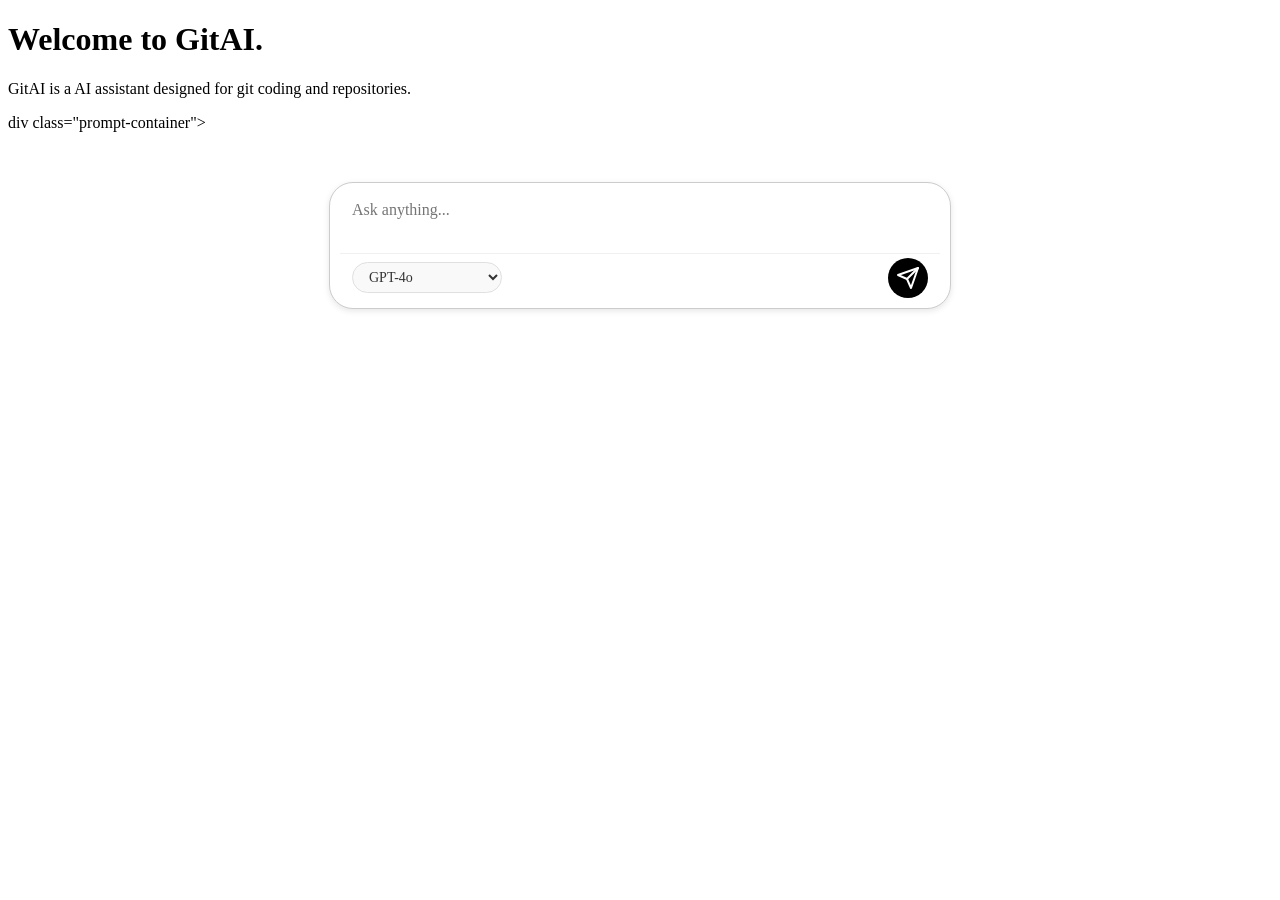
<file: index.html>
<!DOCTYPE html>
<html lang="en">
  <link rel="stylesheet" href="https://cloudflare.com">
<head>
 <style>
    .prompt-container {
        display: flex;
        flex-direction: column;
        max-width: 600px;
        margin: 50px auto;
        padding: 10px;
        border: 1px solid #ccc;
        border-radius: 24px;
        background-color: #fff;
        box-shadow: 0 2px 6px rgba(0,0,0,0.1);
    }

    .prompt-input-row {
        display: flex;
        align-items: flex-end;
        width: 100%;
    }

    .prompt-input {
        flex-grow: 1;
        border: none;
        resize: none;
        padding: 8px 12px;
        font-size: 16px;
        font-family: inherit;
        outline: none;
        max-height: 200px;
    }

    .prompt-actions-row {
        display: flex;
        justify-content: space-between;
        align-items: center;
        padding: 4px 12px 0 12px;
        margin-top: 8px;
        border-top: 1px solid #f0f0f0;
    }

    .model-select {
        padding: 6px 12px;
        font-size: 14px;
        font-family: inherit;
        border: 1px solid #e0e0e0;
        border-radius: 16px;
        background-color: #f9f9f9;
        color: #333;
        outline: none;
        cursor: pointer;
        transition: background-color 0.2s;
    }

    .model-select:hover {
        background-color: #f0f0f0;
    }

    .send-button {
        background-color: #000;
        color: #fff;
        border: none;
        border-radius: 50%;
        width: 40px;
        height: 40px;
        cursor: pointer;
        display: flex;
        align-items: center;
        justify-content: center;
        transition: background-color 0.2s;
    }

    .send-button:hover {
        background-color: #333;
    }
</style>
    <meta charset="UTF-8">
    <meta name="viewport" content="width=device-width, initial-scale=1.0">
    <title>GitAI</title>
</head>
<body>

    <h1>Welcome to GitAI.</h1>
    <p>GitAI is a AI assistant designed for git coding and repositories.</p>
  div class="prompt-container">
<div class="prompt-container">
    <!-- Top row for text input -->
    <div class="prompt-input-row">
        <textarea 
            class="prompt-input" 
            placeholder="Ask anything..." 
            rows="2"
        ></textarea>
    </div>
    
    <!-- Bottom row for model choice and submit button -->
    <div class="prompt-actions-row">
        <select class="model-select" aria-label="Choose AI Model">
            <option value="gpt-4">GPT-4o</option>
            <option value="claude-3-5">Claude 3.5 Sonnet</option>
            <option value="gemini-1-5">Gemini 1.5 Pro</option>
            <option value="llama-3">Llama 3</option>
          <option value="gemini-2-4">Gemini 2.5</option>
            <option value="kimi-2-5">Kimi 2.5</option>
            <option value="auto">Auto 🤖</option>
            <option value="claude-haiku-3">Claude 3.5 Haiku</option>
        </select>

        <button class="send-button" aria-label="Send prompt">
            <svg width="24" height="24" viewBox="0 0 24 24" fill="none" stroke="currentColor" stroke-width="2" stroke-linecap="round" stroke-linejoin="round">
                <line x1="22" y1="2" x2="11" y2="13"></line>
                <polygon points="22 2 15 22 11 13 2 9 22 2"></polygon>
            </svg>
        </button>
    </div>

<script src="https://cloudflare.com"></script>
</div>
</div>
</body>
</html>
</file>
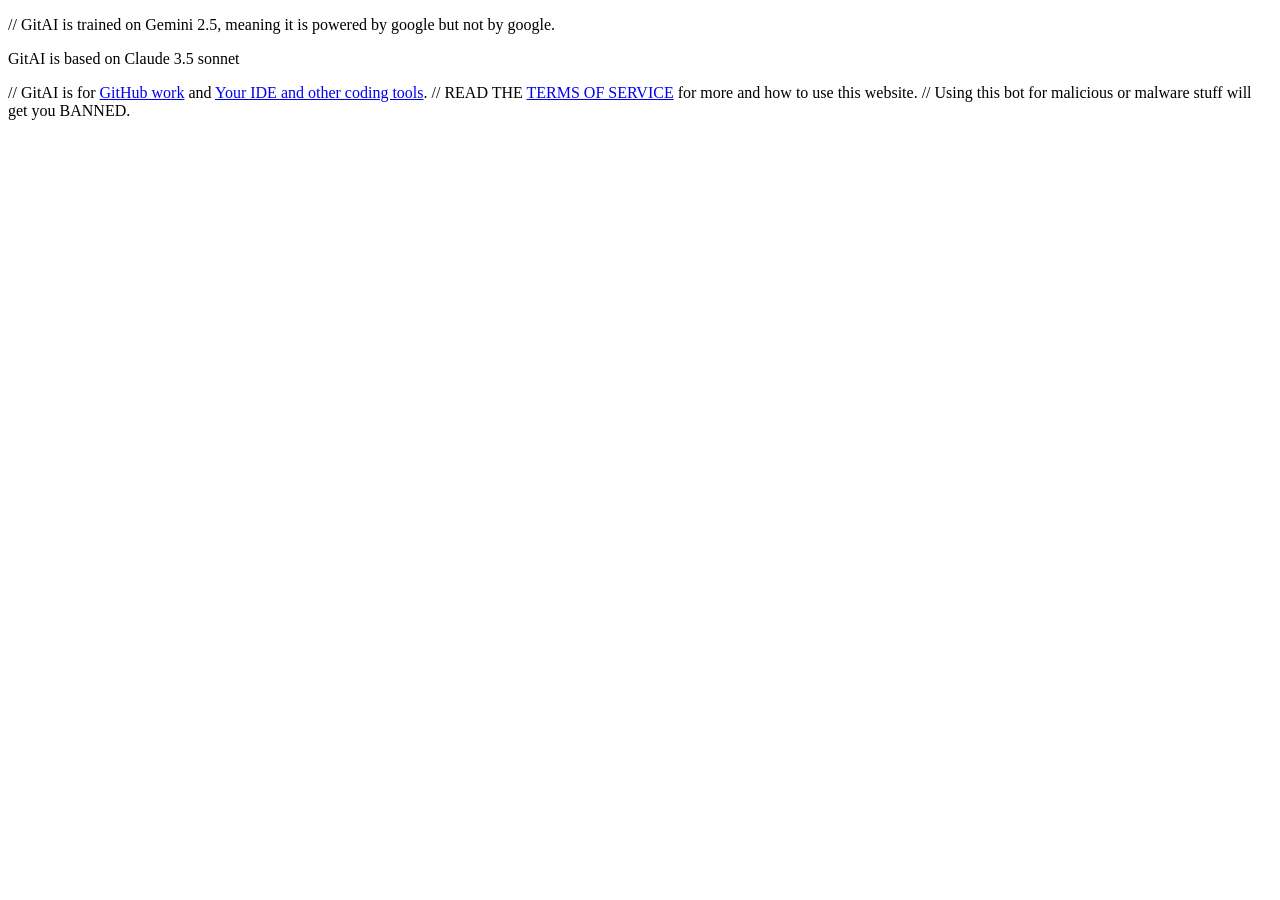
<file: acknowledgments.html>
<!DOCTYPE html>
<html lang="en">
<head>
    <meta charset="UTF-8">
    <meta name="viewport" content="width=device-width, initial-scale=1.0">
    <title>Acknowledgements</title>
</head>
<body>

    <p>// GitAI is trained on Gemini 2.5, meaning it is powered by google but not by google.</p>
    <p>GitAI is based on Claude 3.5 sonnet</p>

  // GitAI is for <a href="https://github.com" target="_blank">GitHub work</a> and <a href="https://chatgpt.com/codex" target="_blank">Your IDE and other coding tools</a>.
  // READ THE <a href="/tos.html">TERMS OF SERVICE</a> for more and how to use this website.
  // Using this bot for malicious or malware stuff will get you </strong>BANNED</strong>.

</body>
</html>
</file>
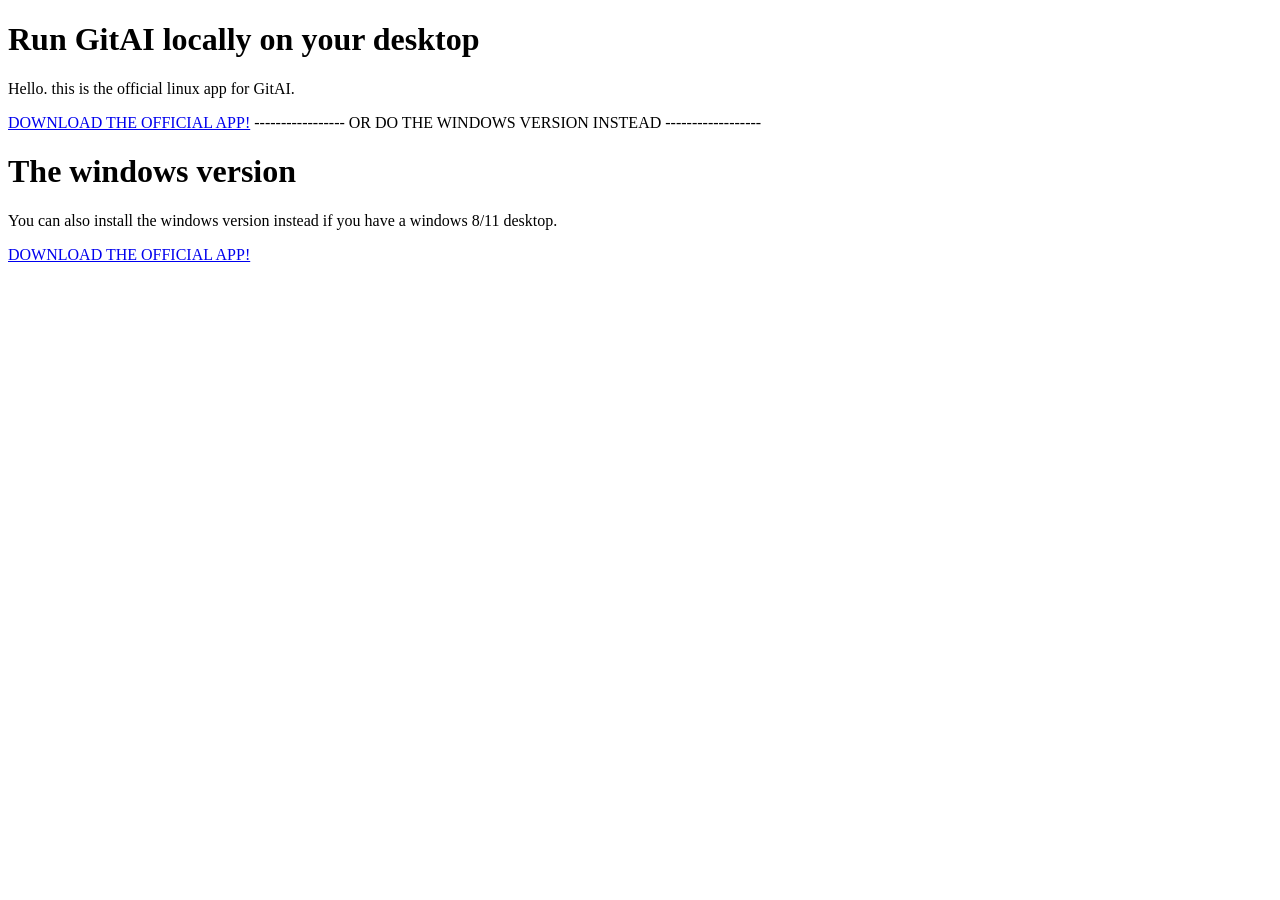
<file: install.html>
<!DOCTYPE html>
<html lang="en">
<head>
    <meta charset="UTF-8">
    <meta name="viewport" content="width=device-width, initial-scale=1.0">
    <title>Download the desktop version</title>
</head>
<body>

    <h1>Run GitAI locally on your desktop</h1>
    <p>Hello. this is the official linux app for GitAI.</p>

</body>
</html>
<a href="https://shauntagates6911-ops.github.io/GitAI/setup.sh">DOWNLOAD THE OFFICIAL APP!</a>

----------------- OR DO THE WINDOWS VERSION INSTEAD ------------------

    <h1>The windows version</h1>
    <p>You can also install the windows version instead if you have a windows 8/11 desktop.</p>

<a href="https://shauntagates6911-ops.github.io/GitAI/setup.bat">DOWNLOAD THE OFFICIAL APP!</a>
</file>
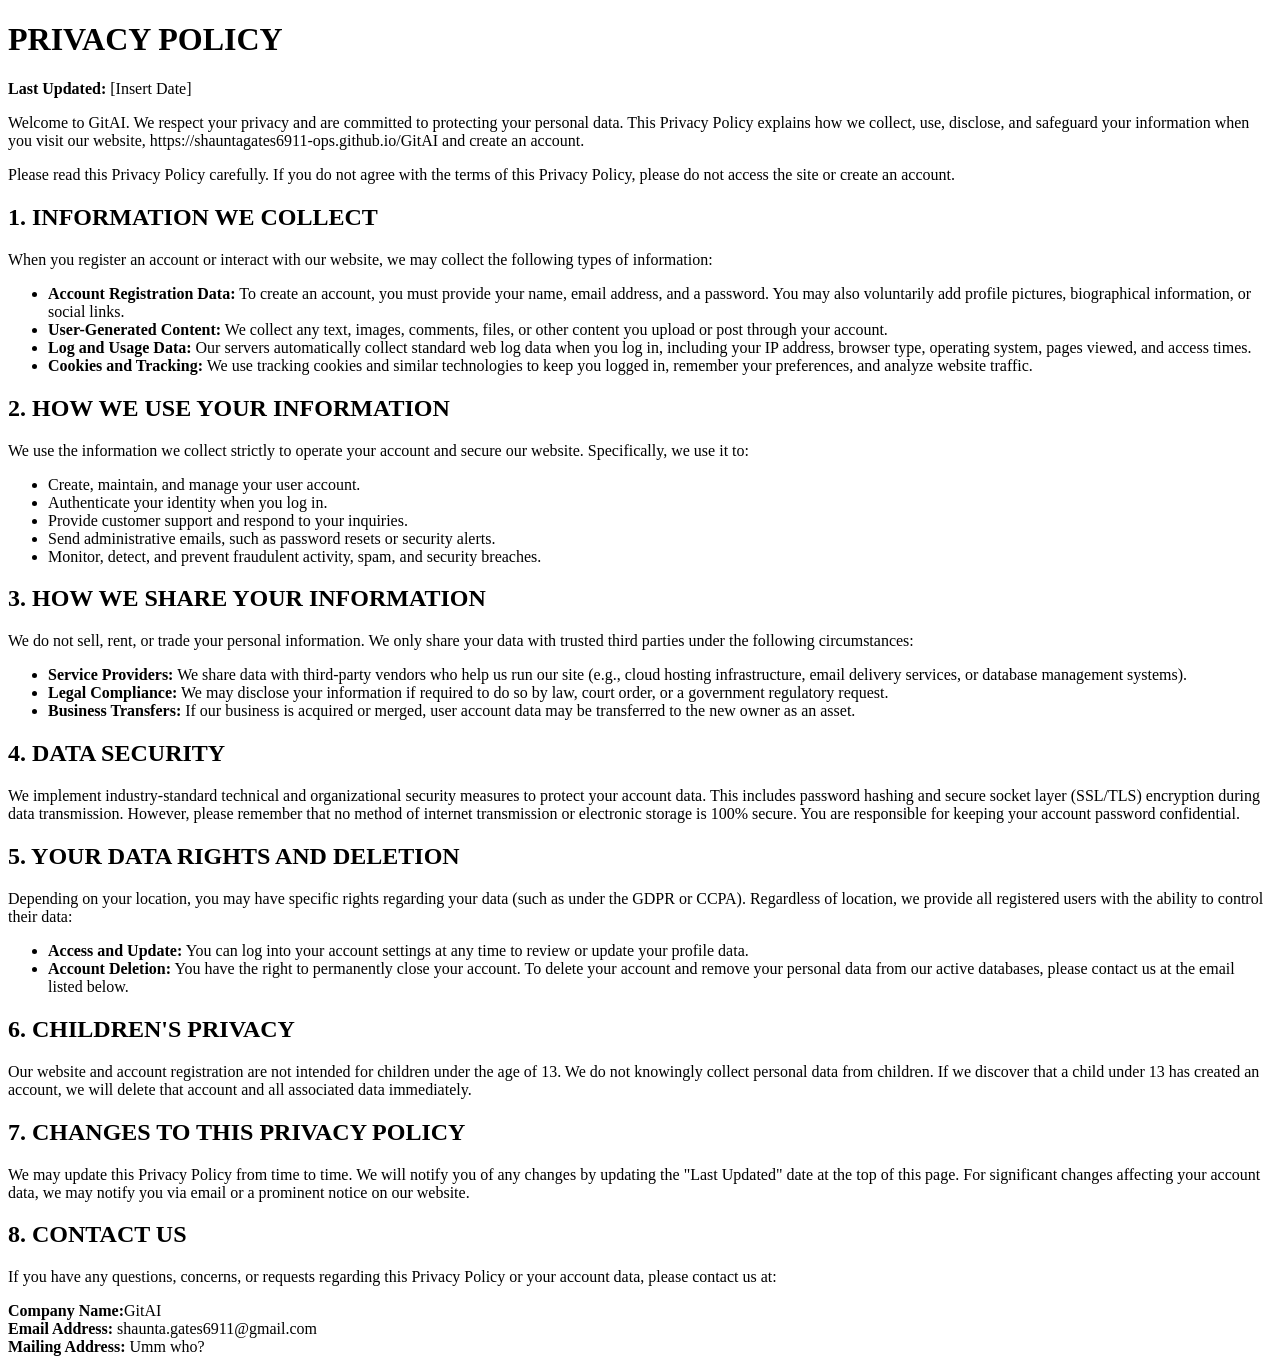
<file: privacy.html>
<!DOCTYPE html>
<html lang="en">
<head>
    <meta charset="UTF-8">
    <meta name="viewport" content="width=device-width, initial-scale=1.0">
    <title>Privacy Policy</title>
</head>
<body>

    <h1>PRIVACY POLICY</h1>
    <p><strong>Last Updated:</strong> [Insert Date]</p>

    <p>Welcome to GitAI. We respect your privacy and are committed to protecting your personal data. This Privacy Policy explains how we collect, use, disclose, and safeguard your information when you visit our website, https://shauntagates6911-ops.github.io/GitAI and create an account.</p>

    <p>Please read this Privacy Policy carefully. If you do not agree with the terms of this Privacy Policy, please do not access the site or create an account.</p>

    <h2>1. INFORMATION WE COLLECT</h2>
    <p>When you register an account or interact with our website, we may collect the following types of information:</p>
    <ul>
        <li><strong>Account Registration Data:</strong> To create an account, you must provide your name, email address, and a password. You may also voluntarily add profile pictures, biographical information, or social links.</li>
        <li><strong>User-Generated Content:</strong> We collect any text, images, comments, files, or other content you upload or post through your account.</li>
        <li><strong>Log and Usage Data:</strong> Our servers automatically collect standard web log data when you log in, including your IP address, browser type, operating system, pages viewed, and access times.</li>
        <li><strong>Cookies and Tracking:</strong> We use tracking cookies and similar technologies to keep you logged in, remember your preferences, and analyze website traffic.</li>
    </ul>

    <h2>2. HOW WE USE YOUR INFORMATION</h2>
    <p>We use the information we collect strictly to operate your account and secure our website. Specifically, we use it to:</p>
    <ul>
        <li>Create, maintain, and manage your user account.</li>
        <li>Authenticate your identity when you log in.</li>
        <li>Provide customer support and respond to your inquiries.</li>
        <li>Send administrative emails, such as password resets or security alerts.</li>
        <li>Monitor, detect, and prevent fraudulent activity, spam, and security breaches.</li>
    </ul>

    <h2>3. HOW WE SHARE YOUR INFORMATION</h2>
    <p>We do not sell, rent, or trade your personal information. We only share your data with trusted third parties under the following circumstances:</p>
    <ul>
        <li><strong>Service Providers:</strong> We share data with third-party vendors who help us run our site (e.g., cloud hosting infrastructure, email delivery services, or database management systems).</li>
        <li><strong>Legal Compliance:</strong> We may disclose your information if required to do so by law, court order, or a government regulatory request.</li>
        <li><strong>Business Transfers:</strong> If our business is acquired or merged, user account data may be transferred to the new owner as an asset.</li>
    </ul>

    <h2>4. DATA SECURITY</h2>
    <p>We implement industry-standard technical and organizational security measures to protect your account data. This includes password hashing and secure socket layer (SSL/TLS) encryption during data transmission. However, please remember that no method of internet transmission or electronic storage is 100% secure. You are responsible for keeping your account password confidential.</p>

    <h2>5. YOUR DATA RIGHTS AND DELETION</h2>
    <p>Depending on your location, you may have specific rights regarding your data (such as under the GDPR or CCPA). Regardless of location, we provide all registered users with the ability to control their data:</p>
    <ul>
        <li><strong>Access and Update:</strong> You can log into your account settings at any time to review or update your profile data.</li>
        <li><strong>Account Deletion:</strong> You have the right to permanently close your account. To delete your account and remove your personal data from our active databases, please contact us at the email listed below.</li>
    </ul>

    <h2>6. CHILDREN'S PRIVACY</h2>
    <p>Our website and account registration are not intended for children under the age of 13. We do not knowingly collect personal data from children. If we discover that a child under 13 has created an account, we will delete that account and all associated data immediately.</p>

    <h2>7. CHANGES TO THIS PRIVACY POLICY</h2>
    <p>We may update this Privacy Policy from time to time. We will notify you of any changes by updating the "Last Updated" date at the top of this page. For significant changes affecting your account data, we may notify you via email or a prominent notice on our website.</p>

    <h2>8. CONTACT US</h2>
    <p>If you have any questions, concerns, or requests regarding this Privacy Policy or your account data, please contact us at:</p>
    
    <p>
        <strong>Company Name:</strong>GitAI<br>
        <strong>Email Address:</strong> shaunta.gates6911@gmail.com<br>
        <strong>Mailing Address:</strong> Umm who?
    </p>

</body>
</html>
</file>
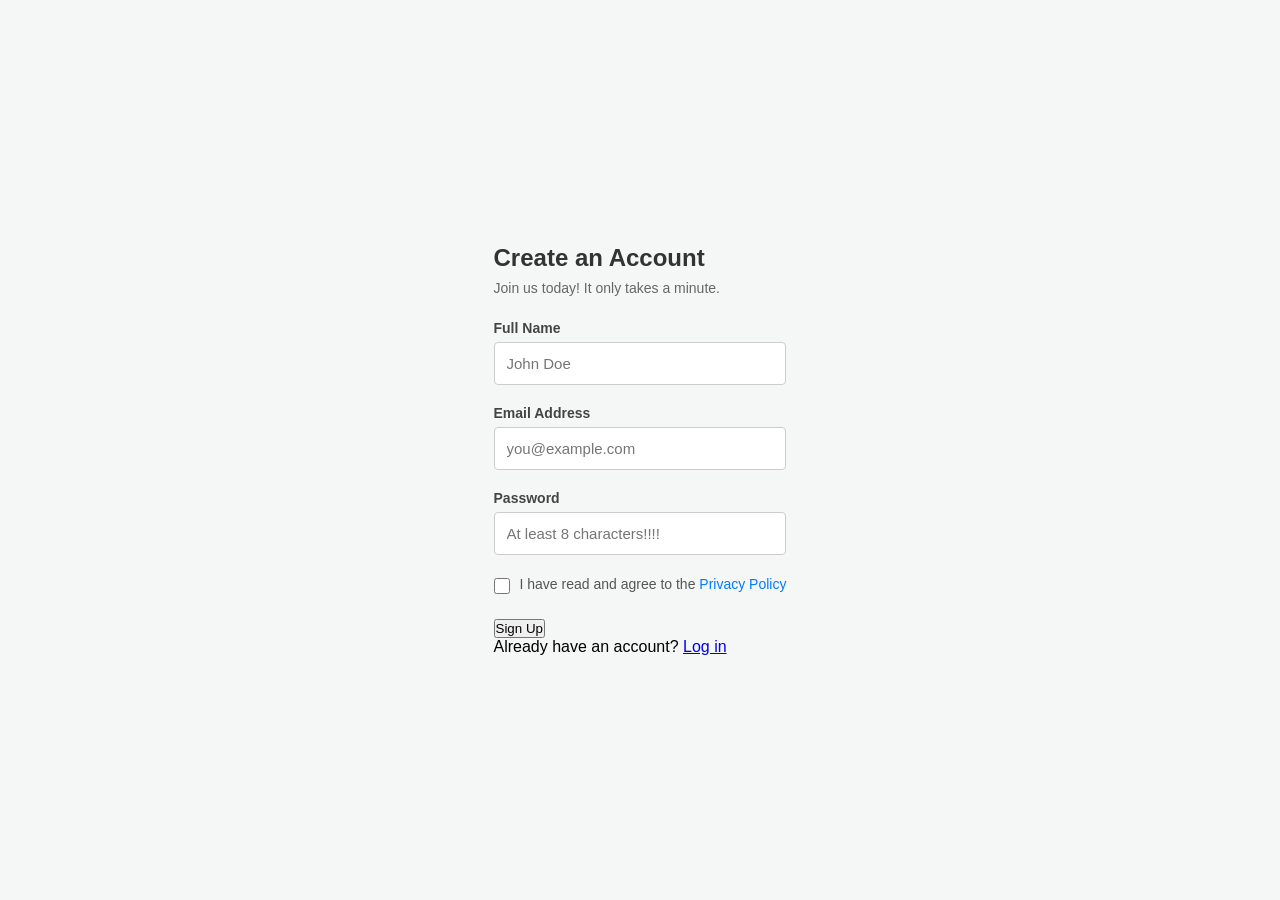
<file: signup.html>
<!DOCTYPE html>
<html lang="en">
<head>
    <meta charset="UTF-8">
    <meta name="viewport" content="width=device-width, initial-scale=1.0">
    <title>Create Your Account</title>
    <link rel="stylesheet" href="style.css">
</head>
<body>

    <div class="signup-container">
        <h2>Create an Account</h2>
        <p class="subtitle">Join us today! It only takes a minute.</p>
        
        <form action="/signup-endpoint" method="POST" id="signupForm">
            
            <!-- Full Name -->
            <div class="input-group">
                <label for="fullName">Full Name</label>
                <input type="text" id="fullName" name="fullName" placeholder="John Doe" required>
            </div>

            <!-- Email Address -->
            <div class="input-group">
                <label for="email">Email Address</label>
                <input type="email" id="email" name="email" placeholder="you@example.com" required>
            </div>

            <!-- Password -->
            <div class="input-group">
                <label for="password">Password</label>
                <input type="password" id="password" name="password" placeholder="At least 8 characters!!!!" minlength="8" required>
            </div>

            <!-- Privacy Policy Checkbox -->
            <div class="checkbox-group">
                <input type="checkbox" id="privacyPolicy" name="privacyPolicy" required>
                <label for="privacyPolicy">
                    I have read and agree to the <a href="/privacy.html" target="_blank">Privacy Policy</a>
                </label>
            </div>

            <!-- Submit Button -->
            <button type="submit" class="signup-btn">Sign Up</button>
        </form>

        <p class="login-link">Already have an account? <a href="/login.html">Log in</a></p>
    </div>

</body>
</html>
</file>
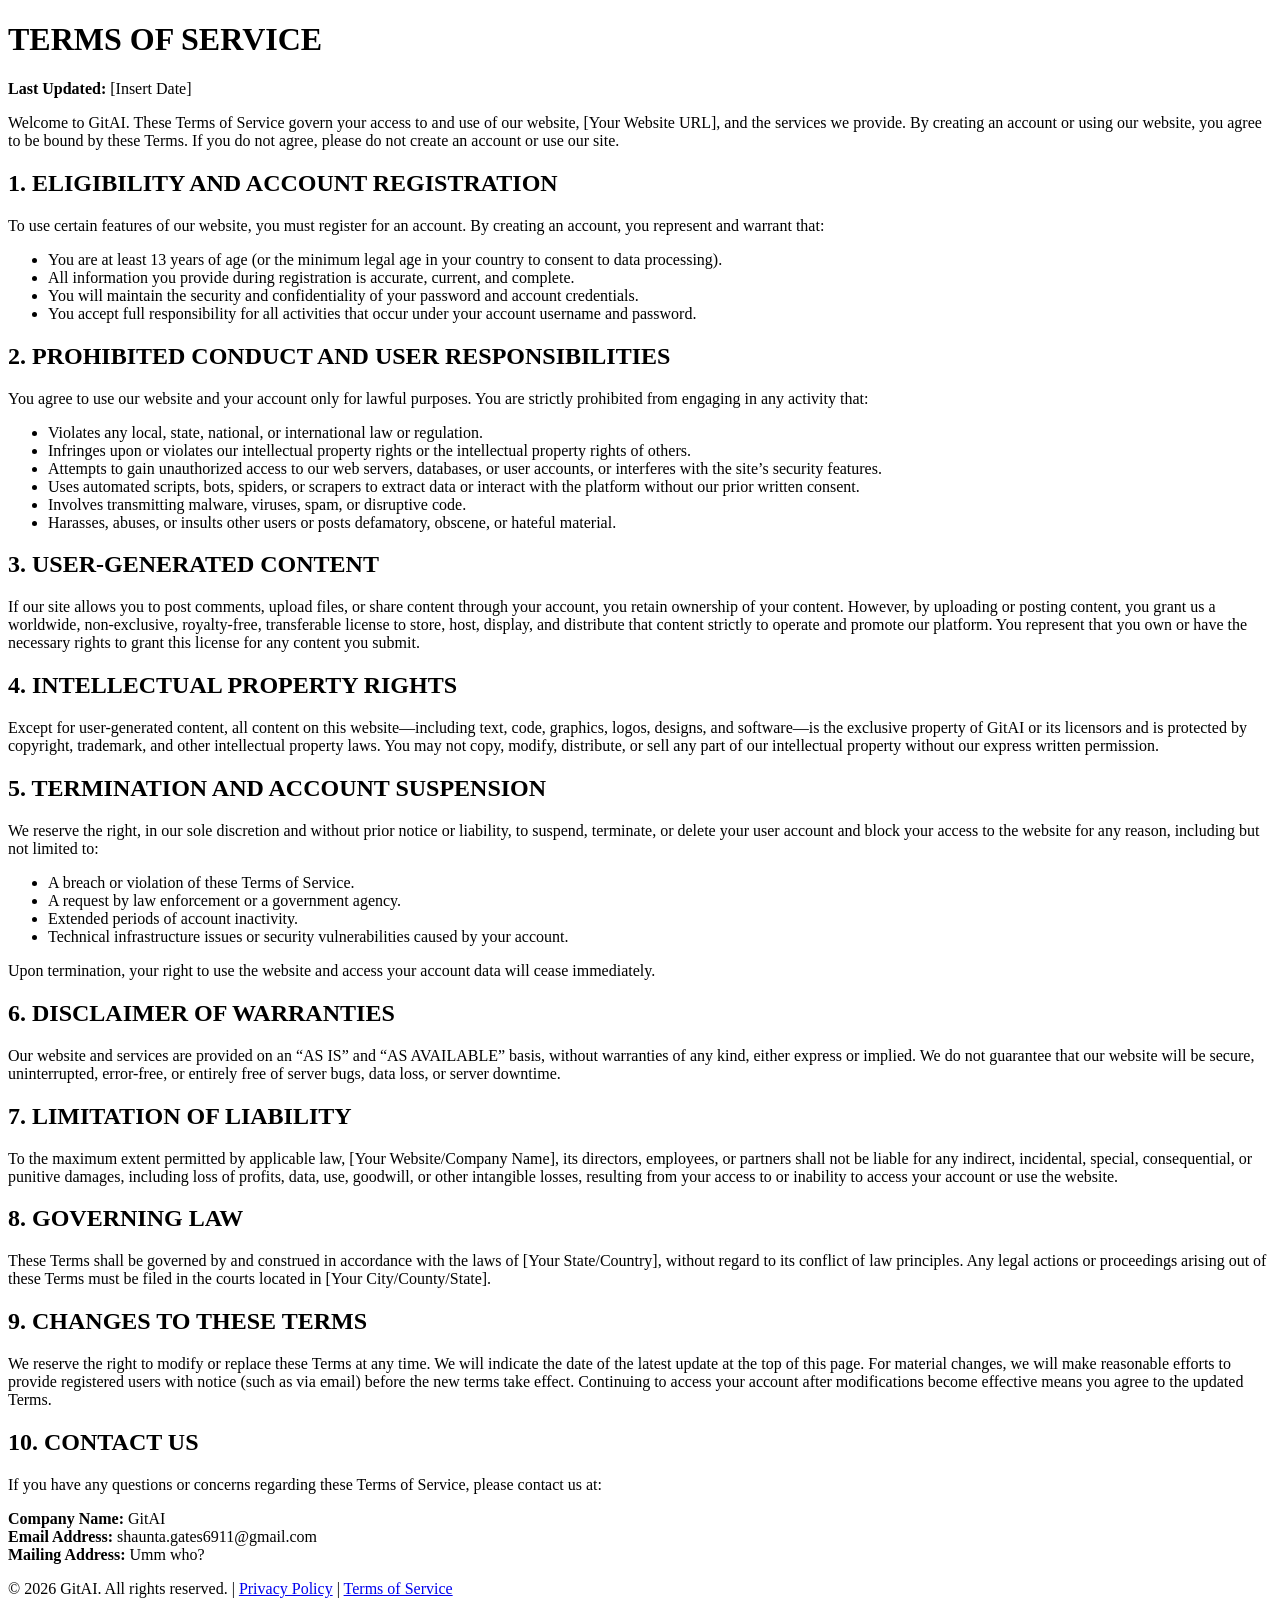
<file: tos.html>
<!DOCTYPE html>
<html lang="en">
<head>
    <meta charset="UTF-8">
    <meta name="viewport" content="width=device-width, initial-scale=1.0">
    <title>Terms of Service</title>
</head>
<body>

    <h1>TERMS OF SERVICE</h1>
    <p><strong>Last Updated:</strong> [Insert Date]</p>

    <p>Welcome to GitAI. These Terms of Service govern your access to and use of our website, [Your Website URL], and the services we provide. By creating an account or using our website, you agree to be bound by these Terms. If you do not agree, please do not create an account or use our site.</p>

    <h2>1. ELIGIBILITY AND ACCOUNT REGISTRATION</h2>
    <p>To use certain features of our website, you must register for an account. By creating an account, you represent and warrant that:</p>
    <ul>
        <li>You are at least 13 years of age (or the minimum legal age in your country to consent to data processing).</li>
        <li>All information you provide during registration is accurate, current, and complete.</li>
        <li>You will maintain the security and confidentiality of your password and account credentials.</li>
        <li>You accept full responsibility for all activities that occur under your account username and password.</li>
    </ul>

    <h2>2. PROHIBITED CONDUCT AND USER RESPONSIBILITIES</h2>
    <p>You agree to use our website and your account only for lawful purposes. You are strictly prohibited from engaging in any activity that:</p>
    <ul>
        <li>Violates any local, state, national, or international law or regulation.</li>
        <li>Infringes upon or violates our intellectual property rights or the intellectual property rights of others.</li>
        <li>Attempts to gain unauthorized access to our web servers, databases, or user accounts, or interferes with the site&rsquo;s security features.</li>
        <li>Uses automated scripts, bots, spiders, or scrapers to extract data or interact with the platform without our prior written consent.</li>
        <li>Involves transmitting malware, viruses, spam, or disruptive code.</li>
        <li>Harasses, abuses, or insults other users or posts defamatory, obscene, or hateful material.</li>
    </ul>

    <h2>3. USER-GENERATED CONTENT</h2>
    <p>If our site allows you to post comments, upload files, or share content through your account, you retain ownership of your content. However, by uploading or posting content, you grant us a worldwide, non-exclusive, royalty-free, transferable license to store, host, display, and distribute that content strictly to operate and promote our platform. You represent that you own or have the necessary rights to grant this license for any content you submit.</p>

    <h2>4. INTELLECTUAL PROPERTY RIGHTS</h2>
    <p>Except for user-generated content, all content on this website&mdash;including text, code, graphics, logos, designs, and software&mdash;is the exclusive property of GitAI or its licensors and is protected by copyright, trademark, and other intellectual property laws. You may not copy, modify, distribute, or sell any part of our intellectual property without our express written permission.</p>

    <h2>5. TERMINATION AND ACCOUNT SUSPENSION</h2>
    <p>We reserve the right, in our sole discretion and without prior notice or liability, to suspend, terminate, or delete your user account and block your access to the website for any reason, including but not limited to:</p>
    <ul>
        <li>A breach or violation of these Terms of Service.</li>
        <li>A request by law enforcement or a government agency.</li>
        <li>Extended periods of account inactivity.</li>
        <li>Technical infrastructure issues or security vulnerabilities caused by your account.</li>
    </ul>
    <p>Upon termination, your right to use the website and access your account data will cease immediately.</p>

    <h2>6. DISCLAIMER OF WARRANTIES</h2>
    <p>Our website and services are provided on an &ldquo;AS IS&rdquo; and &ldquo;AS AVAILABLE&rdquo; basis, without warranties of any kind, either express or implied. We do not guarantee that our website will be secure, uninterrupted, error-free, or entirely free of server bugs, data loss, or server downtime.</p>

    <h2>7. LIMITATION OF LIABILITY</h2>
    <p>To the maximum extent permitted by applicable law, [Your Website/Company Name], its directors, employees, or partners shall not be liable for any indirect, incidental, special, consequential, or punitive damages, including loss of profits, data, use, goodwill, or other intangible losses, resulting from your access to or inability to access your account or use the website.</p>

    <h2>8. GOVERNING LAW</h2>
    <p>These Terms shall be governed by and construed in accordance with the laws of [Your State/Country], without regard to its conflict of law principles. Any legal actions or proceedings arising out of these Terms must be filed in the courts located in [Your City/County/State].</p>

    <h2>9. CHANGES TO THESE TERMS</h2>
    <p>We reserve the right to modify or replace these Terms at any time. We will indicate the date of the latest update at the top of this page. For material changes, we will make reasonable efforts to provide registered users with notice (such as via email) before the new terms take effect. Continuing to access your account after modifications become effective means you agree to the updated Terms.</p>

    <h2>10. CONTACT US</h2>
    <p>If you have any questions or concerns regarding these Terms of Service, please contact us at:</p>
    
    <p>
        <strong>Company Name:</strong> GitAI<br>
        <strong>Email Address:</strong> shaunta.gates6911@gmail.com<br>
        <strong>Mailing Address:</strong> Umm who?
    </p>

</body>
</html>
<footer>
    <p>&copy; 2026 GitAI. All rights reserved. | 
       <a href="/privacy.html">Privacy Policy</a> | 
       <a href="/tos.html">Terms of Service</a>
    </p>
</footer>
</file>
<file: style.css>
/* Base Reset & Styling */
* {
    box-sizing: border-box;
    margin: 0;
    padding: 0;
    font-family: 'Segoe UI', Tahoma, Geneva, Verdana, sans-serif;
}

body {
    background-color: #f4f7f6;
    display: flex;
    justify-content: center;
    align-items: center;
    min-height: 100vh;
    padding: 20px;
}

/* Auth Container */
.auth-container {
    background: #ffffff;
    padding: 40px;
    border-radius: 8px;
    box-shadow: 0 4px 15px rgba(0, 0, 0, 0.05);
    width: 100%;
    max-width: 450px;
}

h2 {
    color: #333333;
    margin-bottom: 8px;
    font-size: 24px;
}

.subtitle {
    color: #666666;
    font-size: 14px;
    margin-bottom: 24px;
}

/* Input Fields */
.input-group {
    margin-bottom: 20px;
    display: flex;
    flex-direction: column;
}

.input-group label {
    font-size: 14px;
    font-weight: 600;
    color: #444444;
    margin-bottom: 6px;
}

.input-group input {
    padding: 12px;
    border: 1px solid #cccccc;
    border-radius: 4px;
    font-size: 15px;
    outline: none;
    transition: border-color 0.2s ease;
}

.input-group input:focus {
    border-color: #007bff;
}

/* Checkbox Alignment */
.checkbox-group {
    display: flex;
    align-items: flex-start;
    margin-bottom: 24px;
}

.checkbox-group input[type="checkbox"] {
    margin-top: 3px;
    margin-right: 10px;
    width: 16px;
    height: 16px;
    cursor: pointer;
}

.checkbox-group label {
    font-size: 14px;
    color: #555555;
    line-height: 1.4;
    cursor: pointer;
}

.checkbox-group label a, .forgot-pass a {
    color: #007bff;
    text-decoration: none;
}

.checkbox-group label a:hover, .forgot-pass a:hover {
    text-decoration: underline;
}

/* Forgot Password Link */
.forgot-pass {
    text-align: right;
    margin-top: -10px;
    margin-bottom: 24px;
    font-size: 14px;
}

/* Action Buttons */
.auth-btn {
    width: 100%;
    padding: 14px;
    background-color: #007bff;
    color: white;
    border: none;
    border-radius: 4px;
    font-size: 16px;
    font-weight: 600;
    cursor: pointer;
    transition: background-color 0.2s ease;
}

.auth-btn:hover {
    background-color: #0056b3;
}

/* Toggle Footer Links */
.toggle-link {
    text-align: center;
    margin-top: 20px;
    font-size: 14px;
    color: #666666;
}

.toggle-link a {
    color: #007bff;
    text-decoration: none;
    font-weight: 600;
}

.toggle-link a:hover {
    text-decoration: underline;
}

/* View Control */
.hidden {
    display: none !important;
}
</file>
